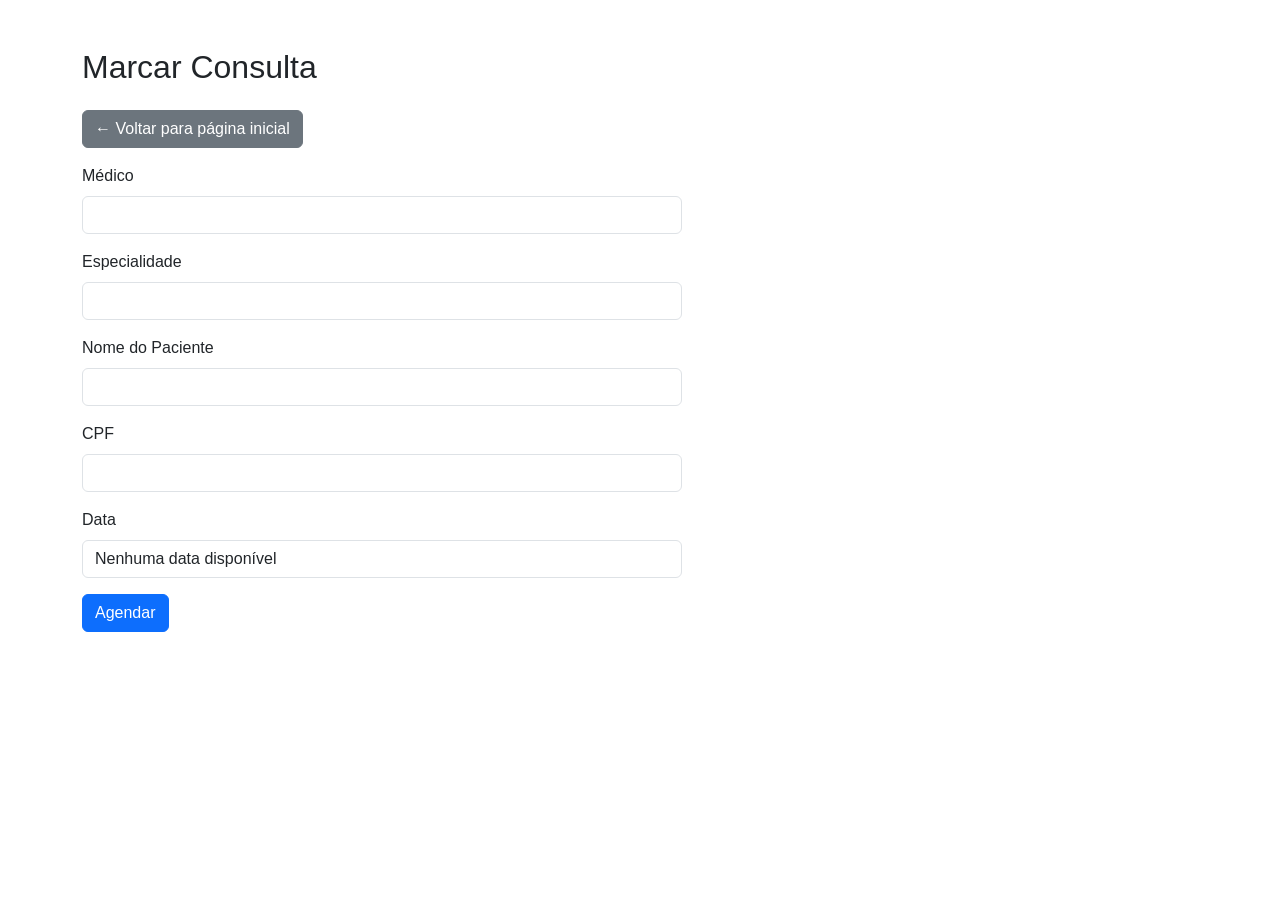
<file: clinica_frontend/agendamento.html>
<!doctype html>
<html lang="pt-br">
  <head>
    <meta charset="UTF-8" />
    <meta name="viewport" content="width=device-width, initial-scale=1.0" />
    <title>Marcar Consulta</title>
    <link href="https://cdn.jsdelivr.net/npm/bootstrap@5.3.0/dist/css/bootstrap.min.css" rel="stylesheet" />
    <link rel="stylesheet" href="css/style.css" />
  </head>

  <body class="container mt-5">
    <div style="max-width: 600px">
      <h2 class="mb-4">Marcar Consulta</h2>

      <a href="index.html" class="btn btn-secondary mb-3"> ← Voltar para página inicial </a>

      <form id="formAgendamento" autocomplete="off">
        <div class="mb-3">
          <label for="medico" class="form-label">Médico</label>
          <input type="text" id="medico" name="medico" class="form-control" readonly />
        </div>

        <div class="mb-3">
          <label for="especialidade" class="form-label">Especialidade</label>
          <input type="text" id="especialidade" name="especialidade" class="form-control" readonly />
        </div>

        <div class="mb-3">
          <label for="nome" class="form-label">Nome do Paciente</label>
          <input type="text" id="nome" name="nome" class="form-control" autocomplete="off" required />
        </div>

        <div class="mb-3">
          <label for="cpf" class="form-label">CPF</label>
          <input
            type="text"
            id="cpf"
            name="cpf"
            class="form-control"
            maxlength="11"
            inputmode="numeric"
            autocomplete="off"
            required
          />
        </div>

        <div class="mb-3">
          <label for="data" class="form-label">Data</label>
          <select id="data" name="data" class="form-control" required>
            <option value="">Selecione uma data</option>
          </select>
        </div>

        <button type="submit" class="btn btn-primary">Agendar</button>
      </form>
    </div>

    <script src="js/agendamento.js"></script>
  </body>
</html>
</file>
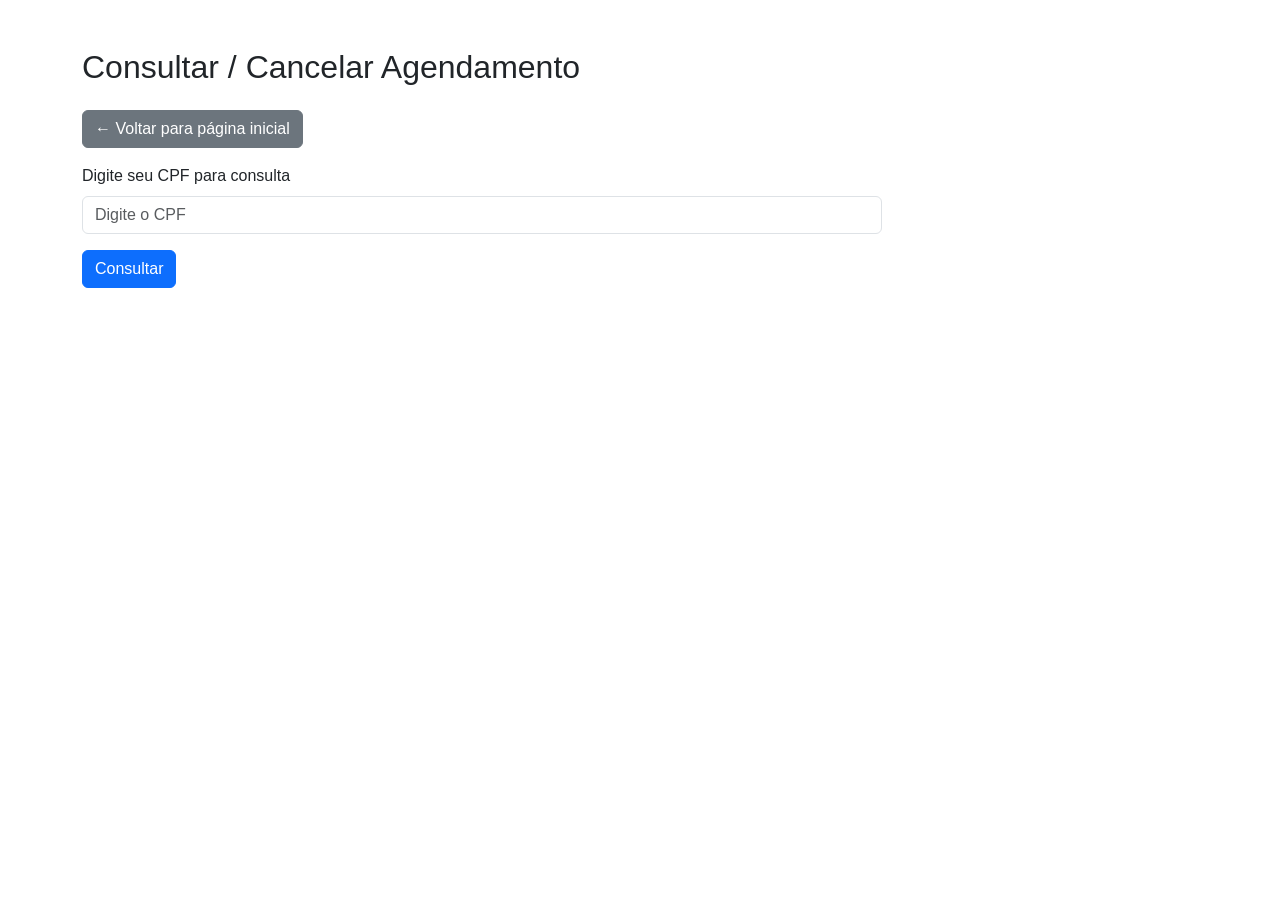
<file: clinica_frontend/consulta.html>
<!doctype html>
<html lang="pt-br">
  <head>
    <meta charset="UTF-8" />
    <meta name="viewport" content="width=device-width, initial-scale=1.0" />
    <title>Consultar / Cancelar Agendamento</title>
    <link href="https://cdn.jsdelivr.net/npm/bootstrap@5.3.0/dist/css/bootstrap.min.css" rel="stylesheet" />
    <link rel="stylesheet" href="css/style.css" />
  </head>

  <body class="container mt-5">
    <div style="max-width: 800px">
      <h2 class="mb-4">Consultar / Cancelar Agendamento</h2>

      <a href="index.html" class="btn btn-secondary mb-3"> ← Voltar para página inicial </a>

      <div class="mb-3">
        <label for="cpf" class="form-label">Digite seu CPF para consulta</label>
        <input
          type="text"
          id="cpf"
          class="form-control"
          placeholder="Digite o CPF"
          maxlength="11"
          inputmode="numeric"
          autocomplete="off"
        />
      </div>

      <button type="button" id="btnConsultar" class="btn btn-primary mb-4">Consultar</button>

      <div id="resultado"></div>
    </div>

    <script src="js/consulta.js"></script>
  </body>
</html>
</file>
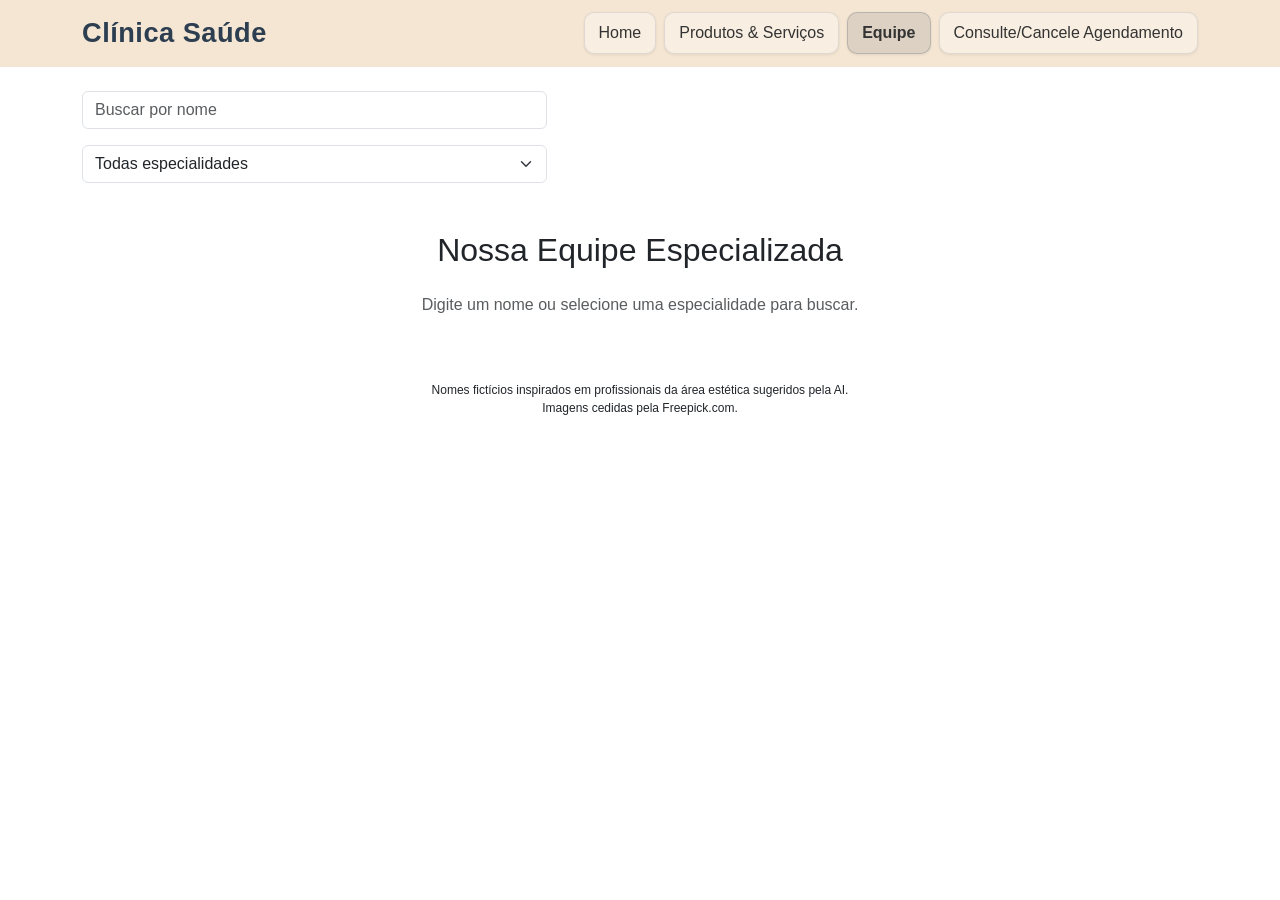
<file: clinica_frontend/equipe.html>
<!doctype html>
<html lang="pt-BR">
  <head>
    <meta charset="UTF-8" />
    <meta name="viewport" content="width=device-width, initial-scale=1.0" />
    <title>Equipe - Clínica Estética</title>

    <link href="https://cdn.jsdelivr.net/npm/bootstrap@5.3.2/dist/css/bootstrap.min.css" rel="stylesheet" />

    <link rel="stylesheet" href="css/style.css" />
  </head>

  <body>
    <!-- Navbar -->
    <nav class="navbar navbar-expand-lg navbar-light">
      <div class="container">
        <a class="navbar-brand" href="index.html">Clínica Saúde</a>

        <button class="navbar-toggler" type="button" data-bs-toggle="collapse" data-bs-target="#navbarNav">
          <span class="navbar-toggler-icon"></span>
        </button>

        <div class="collapse navbar-collapse" id="navbarNav">
          <ul class="navbar-nav ms-auto">
            <li class="nav-item">
              <a class="nav-link" href="index.html">Home</a>
            </li>
            <li class="nav-item">
              <a class="nav-link" href="produtos.html">Produtos & Serviços</a>
            </li>
            <li class="nav-item">
              <a class="nav-link active" href="equipe.html">Equipe</a>
            </li>
            <li class="nav-item">
              <a class="nav-link" href="consulta.html">Consulte/Cancele Agendamento</a>
            </li>
          </ul>
        </div>
      </div>
    </nav>

    <!-- Filtro -->
    <div class="container mt-4">
      <div class="col-md-6 col-lg-5">
        <input type="text" id="buscaNome" class="form-control mb-3" placeholder="Buscar por nome" />

        <select id="filtroEspecialidade" class="form-select mb-3">
          <option value="">Todas especialidades</option>
          <option>Dermatologia Estética</option>
          <option>Cirurgia Estética</option>
          <option>Estética Facial</option>
          <option>Cosmetologia Clínica</option>
        </select>
      </div>
    </div>

    <!-- Equipe (DINÂMICO) -->
    <section class="container mt-5">
      <h2 class="mb-4 text-center">Nossa Equipe Especializada</h2>

      <div id="listaProfissionais" class="row g-4">
        <p class="text-muted text-center">Digite um nome ou selecione uma especialidade para buscar.</p>
      </div>
    </section>

    <!-- Rodapé -->
    <footer class="text-center mt-5 mb-3">
      <p style="font-size: 12px">
        Nomes fictícios inspirados em profissionais da área estética sugeridos pela AI.<br />
        Imagens cedidas pela Freepick.com.
      </p>
    </footer>

    <script src="https://cdn.jsdelivr.net/npm/bootstrap@5.3.2/dist/js/bootstrap.bundle.min.js"></script>

    <!-- Parte do JavaScript -->
    <script src="js/script.js"></script>
  </body>
</html>
</file>
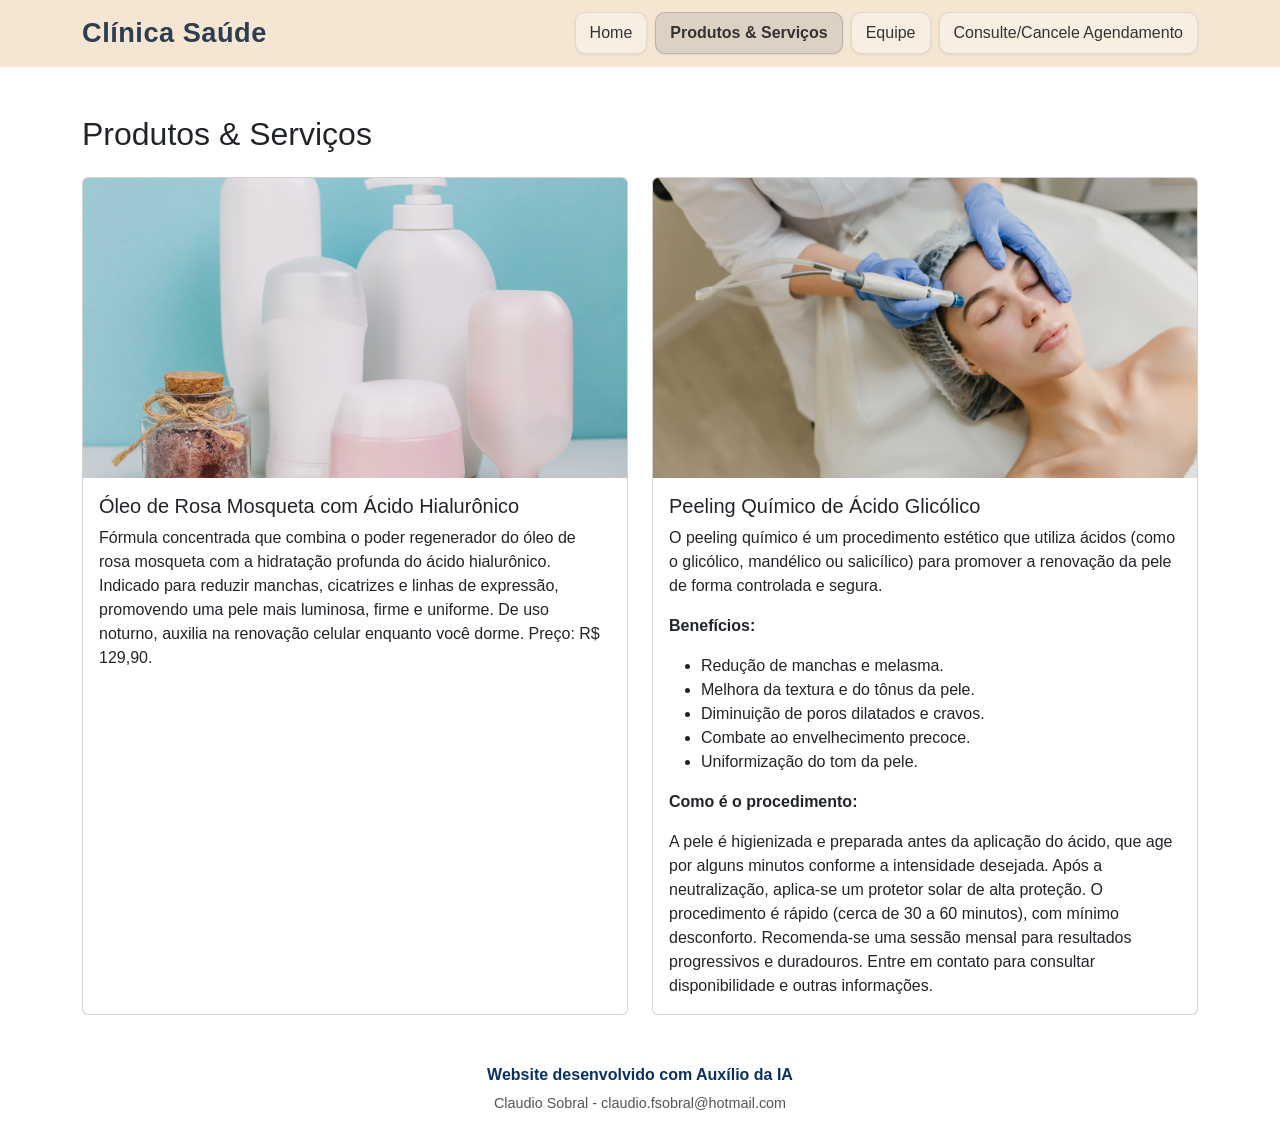
<file: clinica_frontend/produtos.html>
<!doctype html>
<html lang="pt-BR">
  <head>
    <meta charset="UTF-8" />
    <meta name="viewport" content="width=device-width, initial-scale=1.0" />
    <title>Produtos & Serviços - Clínica Saúde</title>

    <link href="https://cdn.jsdelivr.net/npm/bootstrap@5.3.2/dist/css/bootstrap.min.css" rel="stylesheet" />
    <link rel="stylesheet" href="css/style.css" />
  </head>
  <body>
    <nav class="navbar navbar-expand-lg navbar-light">
      <div class="container">
        <a class="navbar-brand" href="index.html">Clínica Saúde</a>

        <button
          class="navbar-toggler"
          type="button"
          data-bs-toggle="collapse"
          data-bs-target="#navbarNav"
          aria-controls="navbarNav"
          aria-expanded="false"
          aria-label="Alternar navegação"
        >
          <span class="navbar-toggler-icon"></span>
        </button>

        <div class="collapse navbar-collapse" id="navbarNav">
          <ul class="navbar-nav ms-auto">
            <li class="nav-item">
              <a class="nav-link" href="index.html">Home</a>
            </li>
            <li class="nav-item">
              <a class="nav-link active" href="produtos.html">Produtos & Serviços</a>
            </li>
            <li class="nav-item">
              <a class="nav-link" href="equipe.html">Equipe</a>
            </li>
            <li class="nav-item">
              <a class="nav-link" href="consulta.html">Consulte/Cancele Agendamento</a>
            </li>
          </ul>
        </div>
      </div>
    </nav>

    <section id="produtos" class="container mt-5">
      <h2 class="mb-4">Produtos & Serviços</h2>
      <div class="row g-4">
        <div class="col-md-6">
          <div class="card h-100">
            <img src="img/image1.jpg" class="card-img-top img-fluid produto-img" alt="Produto de estética" />
            <div class="card-body">
              <h5 class="card-title">Óleo de Rosa Mosqueta com Ácido Hialurônico</h5>
              <p class="card-text">
                Fórmula concentrada que combina o poder regenerador do óleo de rosa mosqueta com a hidratação profunda
                do ácido hialurônico. Indicado para reduzir manchas, cicatrizes e linhas de expressão, promovendo uma
                pele mais luminosa, firme e uniforme. De uso noturno, auxilia na renovação celular enquanto você dorme.
                Preço: R$ 129,90.
              </p>
            </div>
          </div>
        </div>

        <div class="col-md-6">
          <div class="card h-100">
            <img src="img/image2.jpg" class="card-img-top img-fluid produto-img" alt="Serviço de estética" />
            <div class="card-body">
              <h5 class="card-title">Peeling Químico de Ácido Glicólico</h5>
              <p class="card-text">
                O peeling químico é um procedimento estético que utiliza ácidos (como o glicólico, mandélico ou
                salicílico) para promover a renovação da pele de forma controlada e segura.
              </p>

              <p class="card-text"><strong>Benefícios:</strong></p>
              <ul class="card-text">
                <li>Redução de manchas e melasma.</li>
                <li>Melhora da textura e do tônus da pele.</li>
                <li>Diminuição de poros dilatados e cravos.</li>
                <li>Combate ao envelhecimento precoce.</li>
                <li>Uniformização do tom da pele.</li>
              </ul>

              <p class="card-text"><strong>Como é o procedimento:</strong></p>
              <p class="card-text">
                A pele é higienizada e preparada antes da aplicação do ácido, que age por alguns minutos conforme a
                intensidade desejada. Após a neutralização, aplica-se um protetor solar de alta proteção. O procedimento
                é rápido (cerca de 30 a 60 minutos), com mínimo desconforto. Recomenda-se uma sessão mensal para
                resultados progressivos e duradouros. Entre em contato para consultar disponibilidade e outras
                informações.
              </p>
            </div>
          </div>
        </div>
      </div>
    </section>

    <footer class="container text-center mt-5 mb-4">
      <p class="footer-ia"><strong>Website desenvolvido com Auxílio da IA</strong><br /></p>
      <p class="footer-autor">Claudio Sobral - claudio.fsobral@hotmail.com</p>
    </footer>

    <script src="https://cdn.jsdelivr.net/npm/bootstrap@5.3.2/dist/js/bootstrap.bundle.min.js"></script>
  </body>
</html>
</file>
<file: clinica_frontend/css/style.css>
body {
  font-family: Arial, sans-serif;
}

h2 {
  margin-bottom: 20px;
}

/* ===== NAVBAR ===== */
.navbar {
  background-color: #f5e6d3 !important;
}

.navbar .navbar-brand {
  font-size: 1.7rem;
  font-weight: 700;
  letter-spacing: 0.5px;
  color: #2c3e50 !important;
}

.navbar a {
  color: #333 !important;
}

.navbar a:hover {
  color: #000 !important;
}

.navbar-nav .nav-link {
  background-color: rgba(255, 255, 255, 0.35);
  border: 1px solid rgba(44, 62, 80, 0.12);
  border-radius: 10px;
  padding: 8px 14px !important;
  margin-left: 8px;
  box-shadow: 0 1px 3px rgba(0, 0, 0, 0.08);
  transition:
    background-color 0.2s ease,
    box-shadow 0.2s ease,
    transform 0.2s ease;
}

.navbar-nav .nav-link:hover {
  background-color: rgba(255, 255, 255, 0.65);
  box-shadow: 0 3px 8px rgba(0, 0, 0, 0.12);
  transform: translateY(-1px);
}

.navbar-nav .nav-link.active {
  background-color: rgba(44, 62, 80, 0.12);
  border-color: rgba(44, 62, 80, 0.2);
  font-weight: 600;
}

/* ============================================================
   HERO HOME — DESKTOP PC (acima de 992px)
   ============================================================ */
.hero-home {
  position: relative;
  width: 100%;
  height: 72vh;
  min-height: 480px;
  background-image: url("/uniceub_sistematizacao/img/home-hero.jpg");
  background-size: cover;
  background-position: center 20%;
  background-repeat: no-repeat;
  overflow: hidden;
}

.hero-overlay {
  position: absolute;
  bottom: 36px;
  left: 30px;
  width: 360px;
  background: rgba(0, 0, 0, 0.36);
  border-radius: 18px;
  padding: 20px 22px;
  backdrop-filter: blur(2px);
}

.hero-content {
  color: #ffffff;
}

.hero-subtitle {
  font-size: 0.88rem;
  font-weight: 600;
  margin-bottom: 6px;
}

.hero-title {
  font-size: 1.75rem;
  font-weight: 700;
  line-height: 1.12;
  margin-bottom: 10px;
}

.hero-text {
  font-size: 0.88rem;
  line-height: 1.45;
  margin-bottom: 14px;
}

.hero-buttons {
  display: flex;
  gap: 8px;
  flex-wrap: wrap;
}

.btn-hero {
  padding: 6px 14px;
  font-size: 0.88rem;
  border-radius: 8px;
}

/* ===== CARDS ===== */
.card-home {
  border: none;
  border-radius: 14px;
  box-shadow: 0 3px 12px rgba(0, 0, 0, 0.08);
}

.card-home h3 {
  font-size: 1.15rem;
  margin-bottom: 10px;
}

.card-home p {
  font-size: 0.95rem;
  color: #444;
  line-height: 1.45;
  margin-bottom: 0;
}

/* ===== IMAGENS DE PRODUTOS ===== */
.produto-img {
  height: 300px;
  object-fit: cover;
  width: 100%;
}

/* ===== RODAPÉ ===== */
.footer-ia {
  color: #0a3161;
  font-size: 1rem;
  font-weight: 700;
  margin-bottom: 6px;
}

.footer-autor {
  font-size: 0.9rem;
  color: #555;
  margin-bottom: 0;
}

/* ============================================================
   TABLET (max-width: 991px)
   overlay pequeno no canto inferior esquerdo
   ============================================================ */
@media (max-width: 991px) {
  .navbar-nav .nav-link {
    margin-left: 0;
    margin-top: 8px;
    display: inline-block;
  }

  .hero-home {
    height: 65vh;
    min-height: 420px;
    background-position: center 15%;
  }

  .hero-overlay {
    bottom: 20px;
    left: 20px;
    width: 44%;
    max-width: 320px;
    padding: 14px 16px;
    border-radius: 14px;
  }

  .hero-subtitle {
    font-size: 0.78rem;
    margin-bottom: 4px;
  }

  .hero-title {
    font-size: 1.15rem;
    margin-bottom: 6px;
  }

  .hero-text {
    font-size: 0.76rem;
    line-height: 1.35;
    margin-bottom: 10px;
  }

  .hero-buttons {
    gap: 6px;
  }

  .btn-hero {
    padding: 5px 10px;
    font-size: 0.76rem;
  }
}

/* ============================================================
   SMARTPHONE GRANDE (max-width: 768px)
   ============================================================ */
@media (max-width: 768px) {
  .hero-home {
    height: 70vh;
    min-height: 440px;
    background-position: center 10%;
  }
}
</file>
